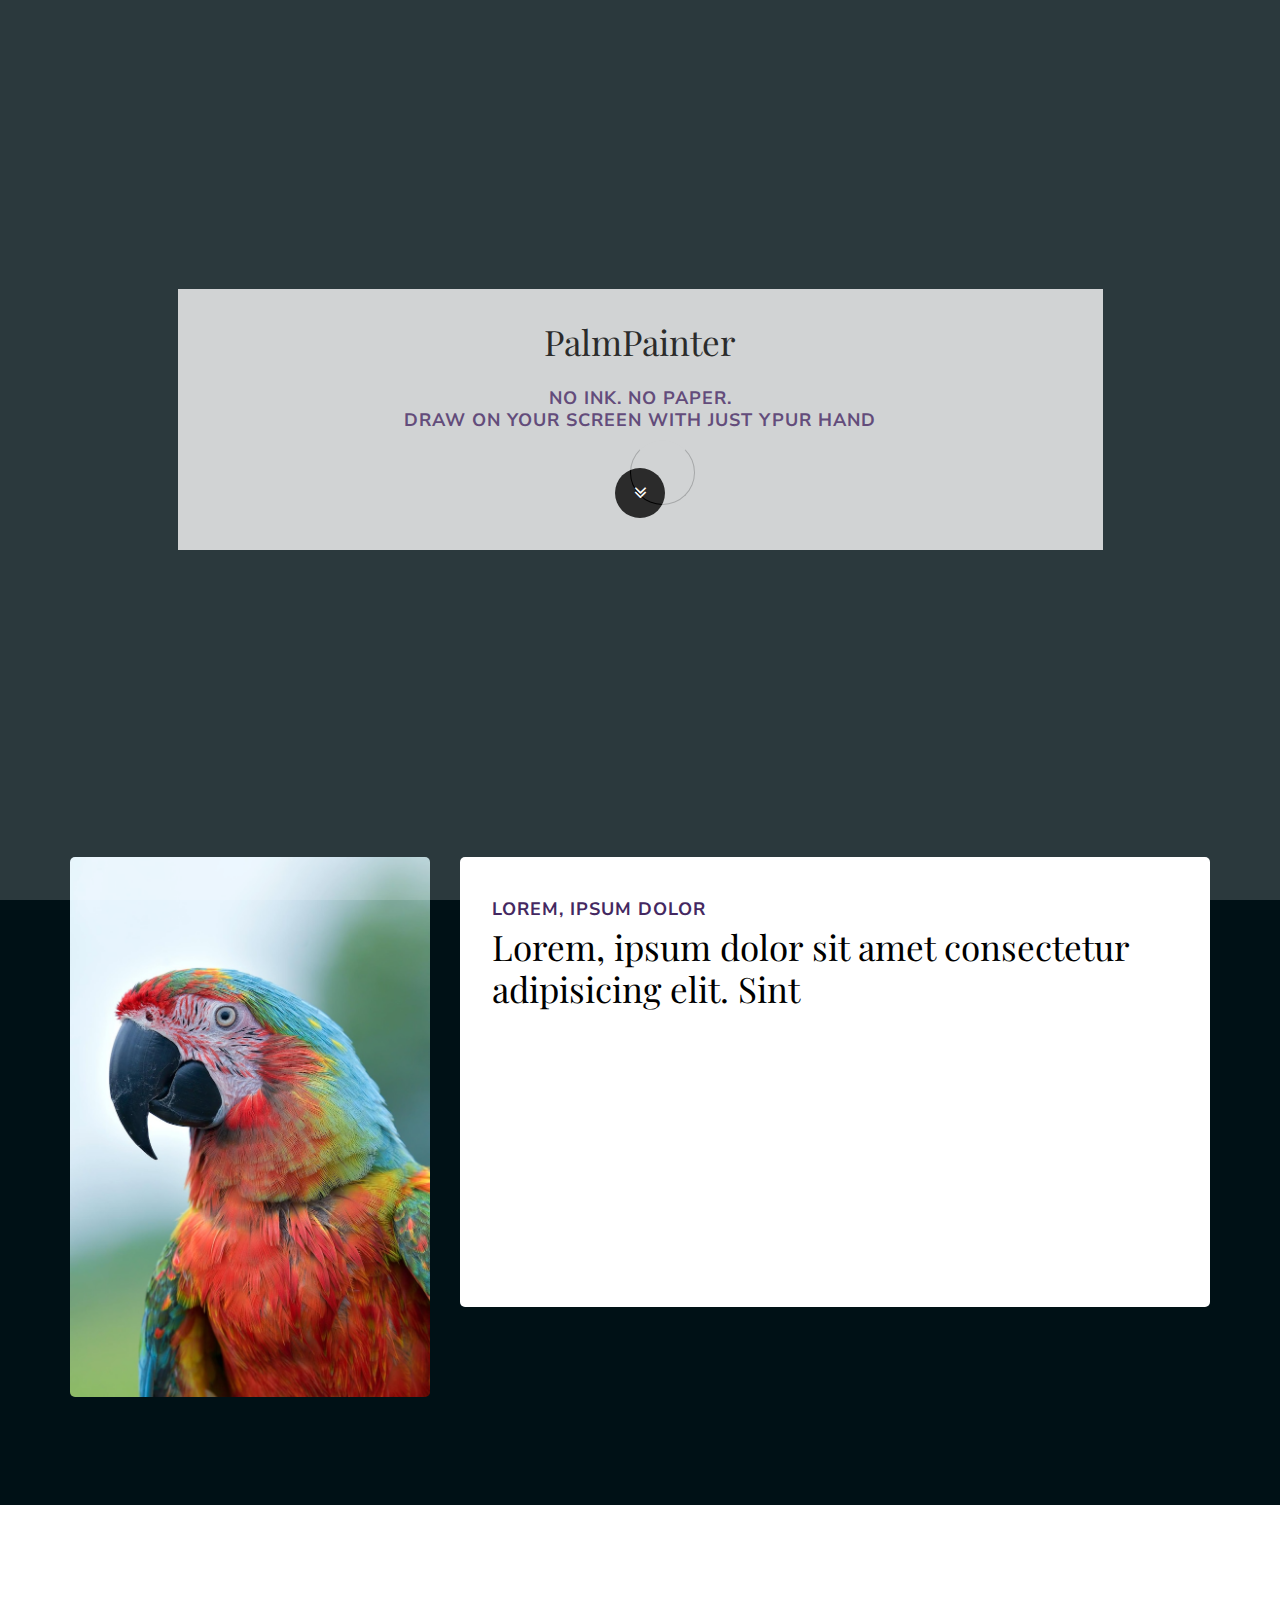
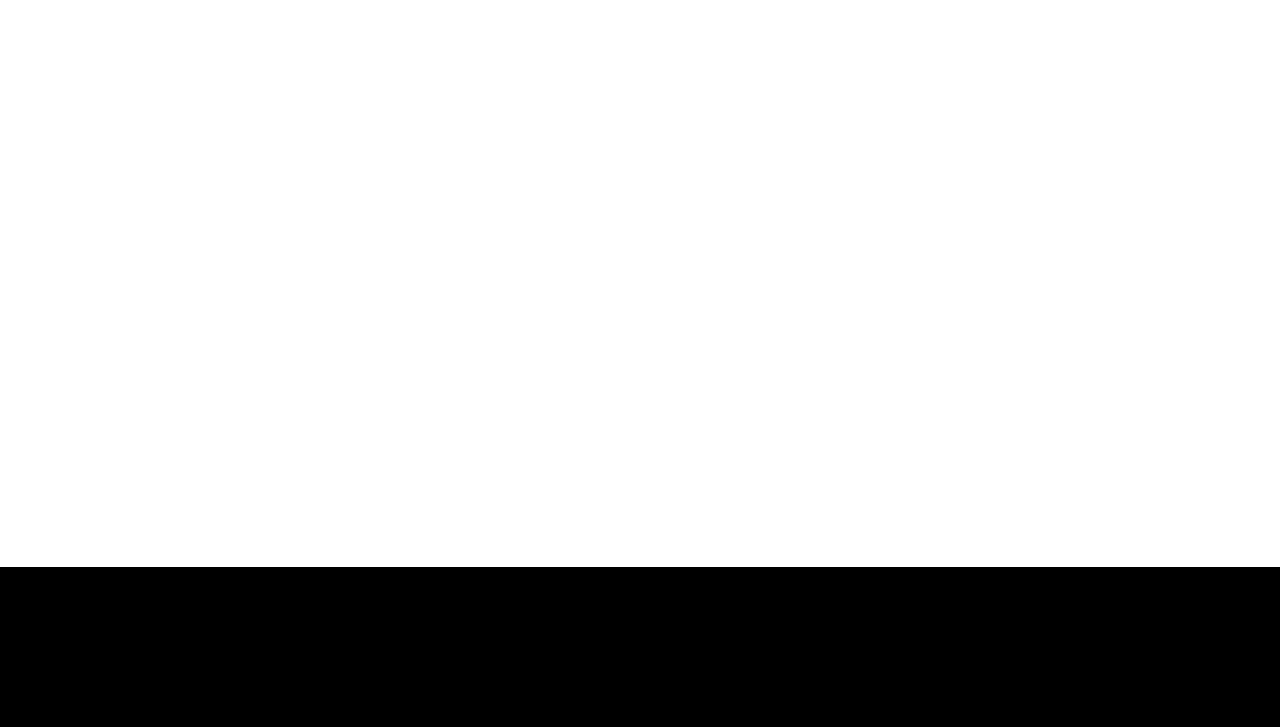
<file: index.html>
<!DOCTYPE html>
<html lang="en">
<head>

<meta charset="UTF-8">

<title>Air drawing web app</title>


<meta http-equiv="X-UA-Compatible" content="IE=Edge">
<meta name="description" content="">
<meta name="keywords" content="">
<meta name="author" content="Tooplate">
<meta name="viewport" content="width=device-width, initial-scale=1, maximum-scale=1">

<link rel="stylesheet" href="css/bootstrap.min.css">
<link rel="stylesheet" href="css/animate.css">
<link rel="stylesheet" href="css/magnific-popup.css">
<link rel="stylesheet" href="css/font-awesome.min.css">

<!-- Main css -->
<link rel="stylesheet" href="css/style.css">

</head>
<body data-spy="scroll" data-target=".navbar-collapse" data-offset="50">

<!-- PRE LOADER -->
<div class="preloader">
     <div class="spinner">
          <span class="spinner-rotate"></span>
     </div>
</div>


<!-- HOME SECTION -->
<div class="container">
     <div class="row">
          <section id="home" class="parallax-section">

               <div class="col-md-offset-1 col-md-10 col-sm-12">
                    <div class="home-wrapper">
                         <h1 class="wow fadeInUp" data-wow-delay="0.4s">PalmPainter</h1>
                         <h3 class="wow fadeInUp" data-wow-delay="0.6s">No ink. No paper.<br> draw on your screen with just ypur hand</h3>
                         <a href="#about" class="wow fadeInUp smoothScroll arrow-btn" data-wow-delay="1s"><i class="fa fa-angle-double-down"></i></a>
                    </div>
               </div>

          </section>
     </div>
</div>


<!-- ABOUT SECTION -->
<section id="about" class="parallax-section">
     <div class="container">
          <div class="row">

               <div class="col-md-4 col-sm-8">
                    <img src="images/1.png" class="wow fadeInUp img-responsive" data-wow-delay="0.2s" alt="about image">
                    <div class="wow fadeInUp" data-wow-delay="0.4s">
                    </div>
               </div>

               <div class="col-md-8 col-sm-12">
                    <div class="about-thumb">
                         <div class="wow fadeInUp section-title" data-wow-delay="0.6s">
                              <h3> Lorem, ipsum dolor </h3>
                              <h1>Lorem, ipsum dolor sit amet consectetur adipisicing elit. Sint</h1>
                         </div>
                         <div class="wow fadeInUp" data-wow-delay="0.8s">
                              <p>
                                   <a href="#">
                                      
                                   </a>
                              </p>
                              <div class="col-md-offset-3 col-md-6 col-sm-offset-3 col-sm-6">
                                   <button id="submit" type="submit" class="form-control" value="send-mail" name="submit" > Start drawing</button>
                              </div>
                              <script>
                                   document.getElementById("submit").addEventListener("click", function () {
                                     window.location.href = "app.html";
                                   });
                                 </script>
                         </div>

                    </div>

                    </div>
               </div>

          </div>
     </div>
</section>


<!-- WORK SECTION -->
<section id="work" class="parallax-section">
     <div class="container">
          <div class="row">

               <div class="col-md-12 col-sm-12">
                    <!-- SECTION TITLE -->
                    <div class="wow fadeInUp section-title" data-wow-delay="0.2s">
                         <h2> Hand Modes </h2>
                         <p> Different hand movvement for different functionality</p>
                    </div>
               </div>

               <div class="wow fadeInUp col-md-3 col-sm-6" data-wow-delay="0.4s">
                    <!-- WORK THUMB -->
                    <div class="work-thumb">
                         <a href="images/Drawingmode.jpeg" class="image-popup">
                              <img src="images/Drawingmode.jpeg" class="img-responsive" alt="Fine Arts">
                         </a>
                    </div>
                    <h4> Drawing Mode </h4>
               </div>

               <div class="wow fadeInUp col-md-3 col-sm-6" data-wow-delay="0.6s">
                    <!-- WORK THUMB -->
                    <div class="work-thumb">
                         <a href="images/erasing.jpeg" class="image-popup">
                              <img src="images/erasing.jpeg" class="img-responsive" alt="Logo Design">
                         </a>
                    </div>
                    <h4>Erasing Mode</h4>
               </div>

               <div class="wow fadeInUp col-md-3 col-sm-6" data-wow-delay="0.8s">
                    <!-- WORK THUMB -->
                    <div class="work-thumb">
                         <a href="images/Color.jpeg" class="image-popup">
                              <img src="images/Color.jpeg" class="img-responsive" alt="Photography">
                         </a>
                    </div>
                    <h4>Changing color Mode</h4>
               </div>

               <div class="wow fadeInUp col-md-3 col-sm-6" data-wow-delay="0.8s">
                    <!-- WORK THUMB -->
                    <div class="work-thumb">
                         <a href="images/stop.jpeg" class="image-popup">
                              <img src="images/stop.jpeg" class="img-responsive" alt="Cinematography">
                         </a>
                    </div>
                    <h4>No mode</h4>
               </div>

          </div>
     </div>
</section>




<!-- FOOTER SECTION -->
<footer id="footer" class="parallax-section">
    <div class="container">
     </div>
   

</footer>

<!-- SCRIPTS -->
<script src="js/jquery.js"></script>
<script src="js/bootstrap.min.js"></script>
<script src="js/jquery.parallax.js"></script>
<script src="js/jquery.magnific-popup.min.js"></script>
<script src="js/magnific-popup-options.js"></script>
<script src="js/smoothscroll.js"></script>
<script src="js/wow.min.js"></script>
<script src="js/custom.js"></script>

</body>
</html>
</file>
<file: css/style.css>
/*

Template 2100 Artist

http://www.tooplate.com/view/2100-artist

*/

@import url('https://fonts.googleapis.com/css?family=Nunito+Sans:300,400,700|Playfair+Display');

body {
    background: #001116;
    font-family: 'Nunito Sans', sans-serif;
    font-style: normal;
    font-weight: 300;
    overflow-x: hidden;
}

html, body {
  width: 100%;
  height: 100%;
}



/*---------------------------------------
  Typorgraphy              
-----------------------------------------*/

h1,h2,h3,h4,h5,h6 {
  font-style: normal;
  font-weight: 300;
  letter-spacing: 0px;
}

/* h1 {
  color: #000000;
  font-family: 'Playfair Display', serif;
  font-size: 40px;
  line-height: normal;
} */

h2 {
  color: #575757;
  font-size: 35px;
  line-height: normal;
}

h3 {
  color: #442861;
  font-size: 18px;
  font-weight: bold;
  line-height: 1.2;
  letter-spacing: 1px;
  text-transform: uppercase;
  margin-bottom: 5px; /* add a small bottom margin */
  margin-top: 0; /* remove top margin */
}

h1 {
  color: #000000;
  font-family: 'Playfair Display', serif;
  font-size: 35px;
  line-height: 1.2;
  margin-top: 0; /* remove top margin */
  margin-bottom: 25px;
}
h4 {
  color: #797979;
  font-size: 20px;
  font-weight: 400;
}

p {
  color: #878787;
  font-size: 16px;
  font-weight: 300;
  line-height: 25px;
  letter-spacing: 0.2px;
}

strong, span {
  color: #878787;
  font-weight: normal;
}



/*---------------------------------------
  Buttons               
-----------------------------------------*/

.arrow-btn i {
  background: #000000;
  border-radius: 50%;
  color: #ffffff;
  font-size: 20px;
  width: 50px;
  height: 50px;
  line-height: 50px;
  text-align: center;
  margin-top: 32px;
  -webkit-transition: 0.5s;
  transition: 0.5s;
}

.arrow-btn i:hover {
  background: #4a1d7a;
}



/*---------------------------------------
  General               
-----------------------------------------*/

html{
  -webkit-font-smoothing: antialiased;
}

a {
  color: #575757;
  -webkit-transition: 0.5s;
  transition: 0.5s;
  text-decoration: none !important;
}

a:hover, a:active, a:focus {
  color: #000000;
  outline: none;
}

* {
  -webkit-box-sizing: border-box;
  box-sizing: border-box;
}

*:before,
*:after {
  -webkit-box-sizing: border-box;
  box-sizing: border-box;
}

.section-title {
  margin: 0;
  padding-bottom: 32px;
}
#submit {
  background: linear-gradient(135deg, #6e45e2, #88d3ce);
  color: #fff;
  font-family: Tahoma, Geneva, sans-serif;
  font-size: 22px;
  padding: 18px 20px;
  width: 105%;
  height: 70px;
  border: none;
  border-radius: 35px;
  cursor: pointer;
  transition: all 0.3s ease;
  box-shadow: 0 8px 20px rgba(110, 69, 226, 0.3);
  text-transform: uppercase;
  letter-spacing: 1.5px;
  display: flex;
  align-items: center;
  justify-content: center;
  margin-top: 20px;
} 

#submit:hover {
  background: linear-gradient(135deg, #8a6df5, #a4e9e3); 
  color: #ffffff;
  box-shadow: 0 10px 30px rgba(138, 109, 245, 0.5); 
  transform: scale(1.05);
}
.parallax-section {
  background-attachment: fixed !important;
  background-size: cover !important;
}

#about, #work,
#contact, footer {
  position: relative;
  padding-top: 80px;
  padding-bottom: 80px;
}


/*---------------------------------------
  Pre loader section              
-----------------------------------------*/

.preloader {
  position: fixed;
  top: 0;
  left: 0;
  width: 100%;
  height: 100%;
  z-index: 99999;
  display: flex;
  flex-flow: row nowrap;
  justify-content: center;
  align-items: center;
  background: none repeat scroll 0 0 #ffffff;
}

.spinner {
  border: 1px solid transparent;
  border-radius: 5px;
  position: relative;
}

.spinner:before {
  content: '';
  box-sizing: border-box;
  position: absolute;
  top: 50%;
  left: 50%;
  width: 65px;
  height: 65px;
  margin-top: -10px;
  margin-left: -10px;
  border-radius: 50%;
  border: 1px solid #000000;
  border-top-color: #f9f9f9;
  animation: spinner .9s linear infinite;
}

@-webkit-@keyframes spinner {
  to {transform: rotate(360deg);}
}

@keyframes spinner {
  to {transform: rotate(360deg);}
}


/*---------------------------------------
  Home section              
-----------------------------------------*/

#home {
  /* background: url('../images/b.jpeg') 50% 0 repeat-y fixed; */
  background-size: cover;
  background-position: center center;
  border-radius: 5px;
  display: -webkit-box;
  display: -webkit-flex;
  display: -ms-flexbox;
  display: flex;
  -webkit-box-align: center;
  -webkit-align-items: center;
  -ms-flex-align: center;
   align-items: center;
  height: 75vh;
  text-align: center;
  position: relative;
  margin: 82px 12px 0 12px;
}

.home-wrapper {
  background: rgba(250,250,250,0.8);
  padding: 32px 12px;
}


/*---------------------------------------
  About section              
-----------------------------------------*/

#about {
  padding-top: 100px;
}

#about .col-md-4 img {
  border-radius: 5px;
  margin-bottom: 28px;
}

#about .col-md-4 a {
  background: #e8e8e8;
  border-radius: 8px;
  color: #000000;
  padding: 6px 12px;
  display: inline-block;
  margin-bottom: 40px;
}

#about .col-md-4 a:hover {
  background: #000000;
  color: #ffffff;
}

#about .about-thumb {
  background: #ffffff;
  border-radius: 5px;
  padding: 42px 32px;
  height: 450px; 
}


/*---------------------------------------
  Work section              
-----------------------------------------*/

#work {
  background: #ffffff;
}

#work .work-thumb {
  border-radius: 5px;
  margin-bottom: 15px;
  padding: 0;
  overflow: hidden;
  position: relative;
  top: 0;
  -webkit-transition: all ease-in-out 0.4s;
  transition: all ease-in-out 0.4s;
}

#work .work-thumb:hover {
  background: #ffffff;
  box-shadow: 0px 16px 22px 0px rgba(90, 91, 95, 0.3);
  top: -5px;
}

#work .work-thumb img {
  border-radius: 5px;
  cursor: crosshair;
}

/*---------------------------------------
  Contact section              
-----------------------------------------*/

#contact .form-control {
  border: none;
  border-bottom: 1px solid #f0f0f0;
  border-radius: 5px;
  box-shadow: none;
  font-size: 18px;
  margin-top: 10px;
  margin-bottom: 10px;
  -webkit-transition: all ease-in-out 0.4s;
  transition: all ease-in-out 0.4s;
}

#contact input {
  height: 55px;
}

#contact button#submit {
  background: #d7b065;
  border: none;
  border-radius: 40px;
  color: #ffffff;
  font-weight: bold;
  height: 55px;
  padding-bottom: 10px;
  margin-top: 24px;
}

#contact button#submit:hover {
  background: #3d3d3f;
  color: #ffffff;
}


/*---------------------------------------
  Footer section              
-----------------------------------------*/

footer {
  background: #000000;
}

footer h4 {
  color: #f9f9f9;
}

footer a {
  color: #aaa;
}

footer a:hover {
  color: #fff;
}

footer .col-md-4 .support-cus:last-child {
  padding-top: 12px;
}

footer .col-md-4 .support-cus p {
  line-height: 20px;
}

footer .newsletter .form-control {
  box-shadow: none;
  transition: all 0.4s ease-in-out;
  margin-top: 16px;
  margin-bottom: 2px;
}

footer .newsletter .form-control:focus {
  border-bottom-color: #f2f2f2;
}

footer .newsletter input {
  background: transparent;
  border: none;
  border-bottom: 1px solid #f0f0f0;
  border-radius: 0px;
}

footer .newsletter button {
  background: #f9f9f9;
  border: none;
  border-radius: 50px;
  font-weight: bold;
  height: 50px;
}

footer .newsletter button:hover {
  background: #d7b065;
  color: #ffffff;
}

footer .dash-line {
  border-top: 1px solid #292929;
  margin-top: 62px;
  padding-bottom: 52px;
  position: relative;
}


/*---------------------------------------
  Social icon             
-----------------------------------------*/

.social-icon {
  position: relative;
  padding: 0;
  margin: 0;
  text-align: center;
}

.social-icon li {
  display: inline-block;
  list-style: none;
}

.social-icon li a {
  background: #f9f9f9;
  border-radius: 100%;
  color: #3d3d3f;
  cursor: pointer;
  font-size: 16px;
  text-decoration: none;
  transition: all 0.4s ease-in-out;
  width: 30px;
  height: 30px;
  line-height: 30px;
  text-align: center;
  vertical-align: middle;
  position: relative;
  margin: 0px 6px 10px 6px;
}

.social-icon li a:hover {
  background: #d7b065;
  color: #ffffff;
  transform: scale(1.1);
}

/*---------------------------------------
  Mobile Responsive styles              
-----------------------------------------*/

@media (max-width: 980px) {

 h1 {font-size: 30px;}

 #about .about-thumb {
  padding-left: 0px;
 }

 #work .work-thumb {
  margin-top: 25px;
 }

}

@media (max-width: 768px) {

  h1 {
    font-size: 27px;
  }

  h2 {font-size: 25px;}

  footer .col-md-4 {
    margin-bottom: 35px;
  }

  footer .col-md-6 {
    text-align: center;
  }

  footer .copyright-text {
    padding-bottom: 12px;
  }

}

@media (max-width: 580px) {

  h3 {
    font-size: 14px;
    letter-spacing: 4px;
  }

  #about .about-thumb {
    padding: 22px 12px;
    margin-top: 0px;
  }

}

@media (max-width: 360px) {
  #home {
    height: 85vh;
  } 

}
</file>
